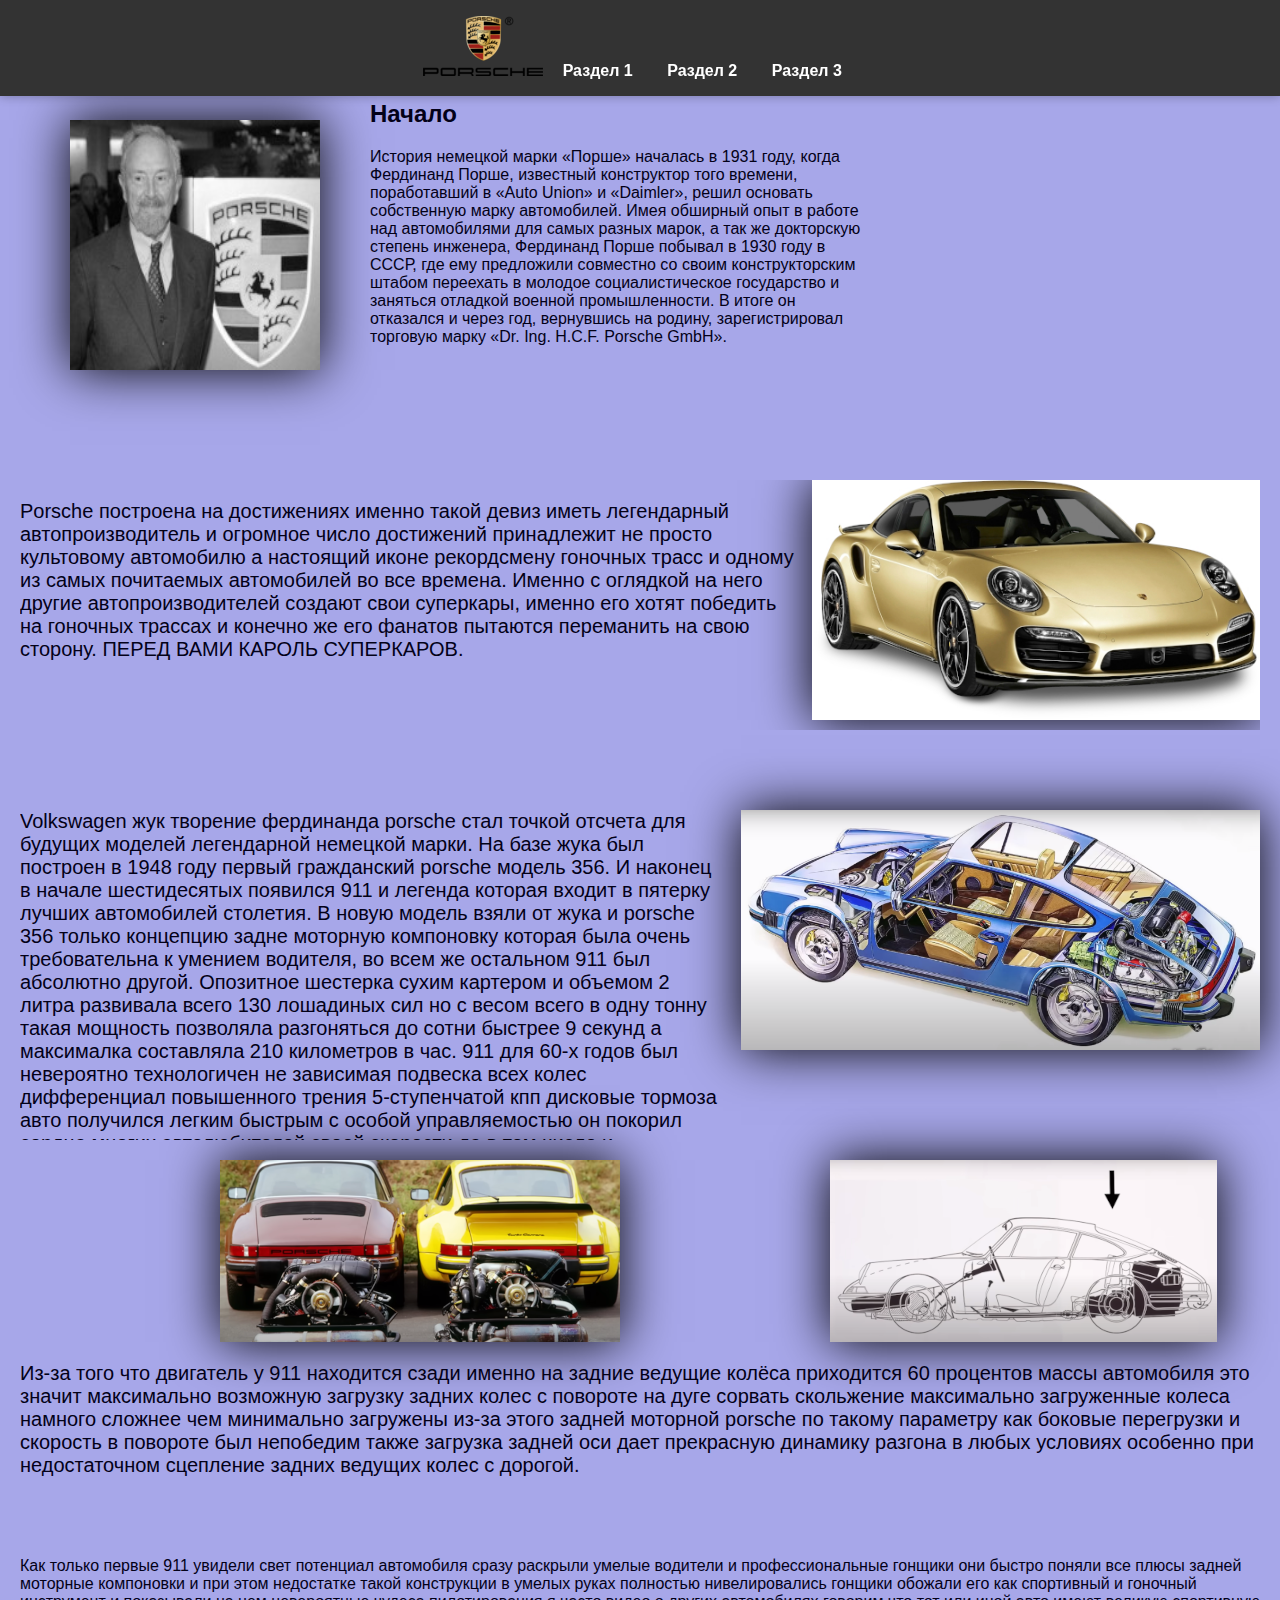
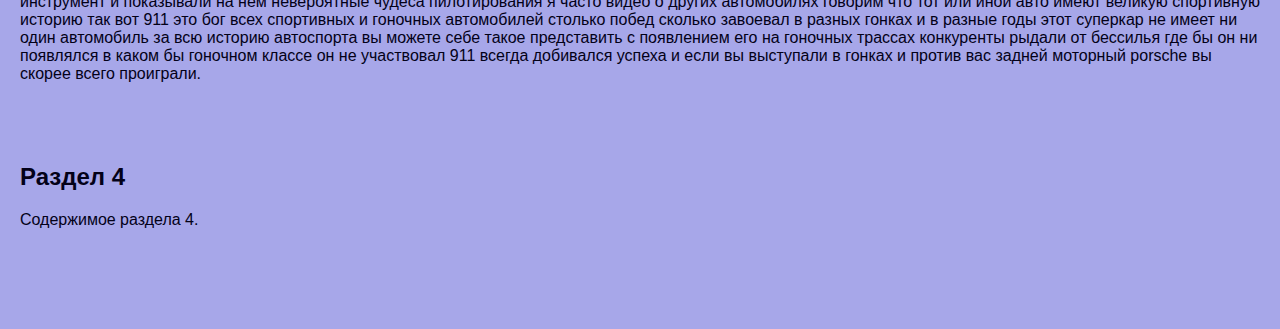
<file: index2.html>
<!DOCTYPE html>
<html lang="en">
<head>
    <meta charset="UTF-8">
    <meta name="viewport" content="width=device-width, initial-scale=1.0">
    <link rel="stylesheet" href="style_computer.css" media="(min-width: 769px)">
    <link rel="stylesheet" href="style_mobile.css" media="(max-width: 768px)">
    
    <title>Описание</title>
</head>
<body>
    <div id="content" class="flex-container">
        <div class="flex-item">
            <img src="chel.jpg" class="as-image">
        </div>
        <div class="flex-item">
            <h2>Начало</h2>
            <p style="width: 500px; height: 200px;"> История немецкой марки «Порше» началась в 1931 году, когда Фердинанд Порше, известный конструктор того времени, поработавший в «Auto Union» и «Daimler», решил основать собственную марку автомобилей. Имея обширный опыт в работе над автомобилями для самых разных марок, а так же докторскую степень инженера, Фердинанд Порше побывал в 1930 году в СССР, где ему предложили совместно со своим конструкторским штабом переехать в молодое социалистическое государство и заняться отладкой военной промышленности. В итоге он отказался и через год, вернувшись на родину, зарегистрировал торговую марку  «Dr. Ing. H.C.F. Porsche GmbH». </p>
        </div>
    </div>

    <nav id="floating-menu">
        <ul>
            <a href="index.html">
                <img id="logo" src="logo.png" alt="Логотип">
            <li><a href="#section1">Раздел 1</a></li>
            <li><a href="#section2">Раздел 2</a></li>
            <li><a href="#section3">Раздел 3</a></li>
        </ul>
    </nav>

    <div id="content">
        <!-- Ваш контент здесь -->
        <section id="section1">
            <div class="content">
                <img src="car1.jpg" alt="Your Image" class="right-image">
         
            <p style="font-size: 20px;">Porsche построена на достижениях именно
                такой девиз иметь легендарный
                автопроизводитель и огромное число
                достижений принадлежит не просто
                культовому автомобилю
                а настоящий иконе рекордсмену гоночных
                трасс и одному из самых почитаемых
                автомобилей во все времена. Именно с
                оглядкой на него другие
                автопроизводителей создают свои
                суперкары, именно его хотят победить на
                гоночных трассах и конечно же его
                фанатов пытаются переманить на свою
                сторону.
                ПЕРЕД ВАМИ КАРОЛЬ СУПЕРКАРОВ.
            </div>
             </p>
        </section>
        <section id="section2">
        
            <center>
                <img src="car3.png" alt="Your Image" class="right-image">
            </center>
            <p style="font-size: 20px; width: 700px; height: 330px; overflow: auto;">Volkswagen жук творение фердинанда
                porsche стал точкой отсчета для будущих
                моделей легендарной немецкой марки. На
                базе жука был построен в 1948 году
                первый гражданский porsche модель 356.
                И наконец в начале шестидесятых появился
                911 и легенда которая входит в пятерку
                лучших автомобилей столетия. В новую
                модель взяли от жука и porsche 356
                только концепцию задне моторную
                компоновку которая была очень
                требовательна к умением водителя, во всем
                же остальном 911 был абсолютно другой.
                Опозитное шестерка сухим картером и
                объемом 2 литра развивала всего 130
                лошадиных сил но с весом всего в одну
                тонну такая мощность позволяла
                разгоняться до сотни быстрее 9 секунд а
                максималка составляла 210 километров в
                час.
                911 для 60-х годов был невероятно
                технологичен не
                зависимая подвеска всех колес
                дифференциал повышенного трения
                5-ступенчатой кпп
                дисковые тормоза авто получился легким
                быстрым с особой управляемостью он
                покорил сердца многих автолюбителей
                своей скорости
                 да в том числе и коварством.
                Только очень хорошие водители могли
                использовать спортивный потенциал 911 на
                все 100 процентов .</p>
                    <div class="image-container">
                        <img src="car4.png" alt="Image 1">
                        <img src="car6.png" alt="Image 2">
                    </div>
                    <p style="font-size: 20px;">Из-за того что двигатель у 911 находится
                        сзади
                        именно на задние ведущие колёса
                        приходится 60 процентов массы автомобиля
                        это значит максимально возможную
                        загрузку задних колес с повороте на дуге
                        сорвать скольжение максимально
                        загруженные колеса намного сложнее чем
                        минимально загружены из-за этого задней
                        моторной porsche по такому параметру как
                        боковые перегрузки и скорость в повороте
                        был непобедим также загрузка задней оси
                        дает прекрасную динамику разгона в любых
                        условиях особенно при недостаточном
                        сцепление задних ведущих колес с дорогой.</p>
                        
                    </section>
                    <section id="section3">
                     
                        <p>Как только первые 911 увидели свет
                            потенциал автомобиля сразу раскрыли
                            умелые водители и профессиональные
                            гонщики
                            они быстро поняли все плюсы задней
                            моторные компоновки и при этом
                            недостатке такой конструкции в умелых
                            руках полностью нивелировались гонщики
                            обожали его как спортивный и гоночный
                            инструмент и показывали на нем
                            невероятные чудеса пилотирования я часто
                            видео о других автомобилях говорим что
                            тот или иной авто
                            имеют великую спортивную историю так вот
                            911 это бог всех спортивных и гоночных
                            автомобилей
                            столько побед сколько завоевал в разных
                            гонках и в разные годы этот суперкар не
                            имеет ни один автомобиль за всю историю
                            автоспорта
                            вы можете себе такое представить с
                            появлением его на гоночных трассах
                            конкуренты рыдали от бессилья где бы он
                            ни появлялся в каком бы гоночном классе
                            он не участвовал 911
                            всегда добивался успеха и если вы
                            выступали в гонках и против вас задней
                            моторный porsche вы скорее всего
                            проиграли.</p>
                    </section>
                    <section id="section4">
                        <h2>Раздел 4</h2>
                        <p>Содержимое раздела 4.</p>
                    </section>
                </div>
                
                <script src="script.js"></script>
                
            </body>
</html>
</file>
<file: style_computer.css>
body {
    margin: 0;
    font-family: Arial, sans-serif;
    background-color: rgb(167, 167, 233);
    background-repeat: no-repeat;
    background-size: cover;
}

header {
    background-repeat: no-repeat;
    background-size: cover;
    color: #fff;
    text-align: center;
    padding: 1em 0;
}

#floating-menu {
    position: fixed;
    top: 0;
    width: 100%;
    background-color: #333;
    color: white;
    padding: 1em 0;
    text-align: center;
    box-shadow: 0px 0px 10px rgba(0, 0, 0, 0.3);
}

#floating-menu ul {
    list-style: none;
    margin: 0;
    padding: 0;
}

#floating-menu li {
    display: inline;
    margin: 0 15px;
}

#floating-menu a {
    text-decoration: none;
    color: #fff;
    font-weight: bold;
    font-size: 16px;
    transition: color 0.3s ease-in-out;
}

#floating-menu a:hover {
    color: #200766;
}

#content {
    padding: 20px;
    margin-top: 60px;
}

section {
    margin-bottom: 80px;
    color: rgb(3, 1, 24);
    text-transform: inherit;
}

.flex-container {
    display: flex;
}

.flex-item {
    margin: 0 50px;
    color: rgb(3, 1, 24);
    text-transform: inherit;
    width: 200px;
    height: 300px;
}

.as-image {
    box-shadow: 0px 0px 50px #000;
    width: 250px;
    height: 250px;
    margin-top: 40px;
}

.content {
    overflow: hidden;
    color: rgb(3, 1, 24);
    text-transform: inherit;
}

.right-image {
    float: right;
    margin: 0 0 10px 10px;
    box-shadow: 0px 0px 50px #000;
    weight: 300px;
    height: 240px;
}

.image-container {
    display: flex;
}

.image-container img {
    margin-right: 10px;
    margin-left: 200px;
    box-shadow: 0px 0px 50px #000;
}

.image-container p {
    text-align: center;
    width: 50%;
}

video {
    width: 80%;
    max-width: 500px;
    margin: 20px;
    margin-left: 400px;
    border-radius: 15px;
    box-shadow: 0 0 20px rgba(0, 0, 0, 0.2);
    transition: transform 0.3s ease-in-out;
}

video:hover {
    transform: scale(1.03);
}
</file>
<file: style_mobile.css>
body {
    margin: 0;
    font-family: Arial, sans-serif;
    background-color: rgb(167, 167, 233);
    background-repeat: no-repeat;
    background-size: cover;
}

header {
    background-repeat: no-repeat;
    background-size: cover;
    color: #fff;
    text-align: center;
    padding: 1em 0;
}

#floating-menu {
    position: fixed;
    top: 0;
    width: 100%;
    background-color: #333;
    color: white;
    padding: 1em 0;
    text-align: center;
    box-shadow: 0px 0px 10px rgba(0, 0, 0, 0.3);
}

#floating-menu ul {
    list-style: none;
    margin: 0;
    padding: 0;
}

#floating-menu li {
    display: inline-block;
    margin: 0 15px;
}

#floating-menu a {
    text-decoration: none;
    color: #fff;
    font-weight: bold;
    font-size: 16px;
    transition: color 0.3s ease-in-out;
}

#floating-menu a:hover {
    color: #200766;
}

#content {
    padding: 20px;
    margin-top: 60px;
}

section {
    margin-bottom: 40px;
    color: rgb(3, 1, 24);
    text-transform: inherit;
}

.flex-container {
    display: flex;
    flex-wrap: wrap;
}

.flex-item {
    margin: 0 0 20px 0;
    color: rgb(3, 1, 24);
    text-transform: inherit;
    width: 100%;
}

.as-image {
    box-shadow: 0px 0px 50px #000;
    width: 100%;
    height: auto;
    margin-top: 20px;
}

.content {
    overflow: hidden;
    color: rgb(3, 1, 24);
    text-transform: inherit;
}

.right-image {
    float: none;
    margin: 0 0 20px 0;
    box-shadow: 0px 0px 50px #000;
    width: 100%;
    height: auto;
}

.image-container {
    display: flex;
    flex-wrap: wrap;
}

.image-container img {
    margin-right: 10px;
    margin-left: 0;
    box-shadow: 0px 0px 50px #000;
    width: 100%;
    height: auto;
}

.image-container p {
    text-align: left;
    width: 100%;
}

video {
    width: 100%;
    max-width: 100%;
    margin: 20px 0;
    border-radius: 15px;
    box-shadow: 0 0 20px rgba(0, 0, 0, 0.2);
    transition: transform 0.3s ease-in-out;
}

video:hover {
    transform: scale(1.03);
}
</file>
